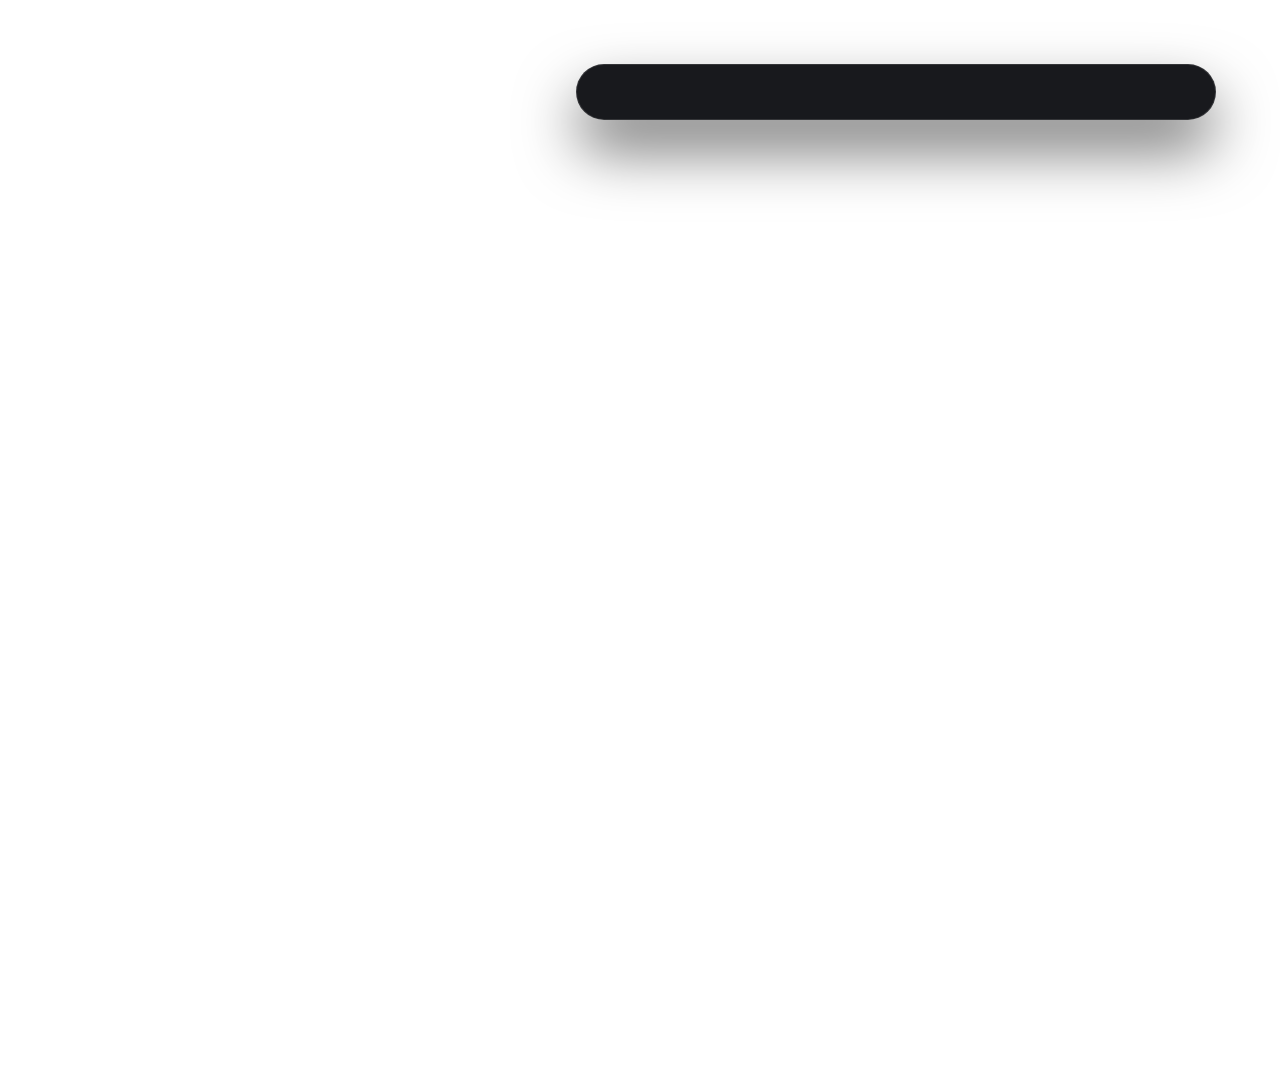
<file: notify/app/index.html>
<!doctype html>
<html><head><meta charset="utf-8"><title>Notification</title>
<style>
html,body{margin:0;width:1920px;height:1080px;overflow:hidden;background:transparent;font-family:"LG Smart UI","Helvetica Neue",Helvetica,Arial,sans-serif;color:#f5f6f8}
#card{box-sizing:border-box;position:absolute;display:flex;flex-direction:column;width:640px;padding:28px;border-radius:44px;background:rgba(12,13,17,.95);
  box-shadow:inset 0 0 0 1px rgba(255,255,255,.12),0 30px 60px rgba(0,0,0,.55);opacity:0;transform:translateY(-24px);transition:opacity .35s ease-out,transform .35s ease-out}
#card>*+*{margin-top:20px}
#card.on{opacity:1;transform:none}
#img{display:none;box-sizing:border-box;width:100%;max-height:400px;object-fit:contain;border-radius:28px;background:#1c1e24}
#title{font-size:38px;font-weight:700;letter-spacing:-.01em;line-height:1.15}
#text{font-size:28px;line-height:1.3;color:rgba(245,246,248,.78);white-space:pre-wrap}
#title:empty,#text:empty,#q:empty{display:none}
/* the voice function: one wide card that changes in place (listening, thinking, answer); only transform and opacity animate */
#card.v{width:900px}
#q{font-size:28px;line-height:1.3;color:rgba(245,246,248,.55)}
#card.v #text{font-size:34px;line-height:1.35;color:#f5f6f8}
#bars,#dots{display:none;height:44px;align-items:center}
#bars>*+*,#dots>*+*{margin-left:10px}
.k-listening #bars,.k-thinking #dots{display:flex}
#bars i{display:block;width:12px;height:44px;border-radius:6px;background:#f5f6f8;transform:scaleY(.25);animation:bar 1s ease-in-out infinite}
#bars i:nth-child(2){animation-delay:.15s}#bars i:nth-child(3){animation-delay:.3s}#bars i:nth-child(4){animation-delay:.45s}#bars i:nth-child(5){animation-delay:.6s}
#dots i{display:block;width:16px;height:16px;border-radius:8px;background:#f5f6f8;opacity:.3;animation:dot 1.2s ease-in-out infinite}
#dots i:nth-child(2){animation-delay:.2s}#dots i:nth-child(3){animation-delay:.4s}
@keyframes bar{50%{transform:scaleY(1)}}
@keyframes dot{50%{opacity:1}}

/* ========================================================================= */
/* Pluggable Volume Themes Styles                                            */
/* ========================================================================= */
#vol-card {
  position: absolute;
  top: 0;
  left: 0;
  width: 1920px;
  height: 1080px;
  pointer-events: none;
  opacity: 0;
  transition: opacity 0.18s ease-out;
}
#vol-card.on {
  opacity: 1;
}

/* 1. Pill (vertical pill on the right) */
.arch-pill {
  position: absolute;
  right: 56px;
  top: 50%;
  transform: translateY(-50%) translateX(100px);
  display: flex;
  flex-direction: column;
  align-items: center;
  transition: transform 0.22s cubic-bezier(0.16, 1, 0.3, 1);
  will-change: transform;
}
#vol-card.on .arch-pill {
  transform: translateY(-50%) translateX(0);
}
.arch-pill .dev-label {
  font-size: 13px;
  font-weight: 600;
  color: rgba(255, 255, 255, 0.85);
  letter-spacing: 0.2px;
  margin-bottom: 14px;
  text-shadow: 0 2px 8px rgba(0,0,0,0.8);
  white-space: nowrap;
}
.arch-pill .pill-wide {
  position: relative;
  width: 62px;
  height: 280px;
  border-radius: 31px;
  background: rgba(20, 22, 28, 0.90);
  backdrop-filter: blur(14px);
  -webkit-backdrop-filter: blur(14px);
  border: 1px solid rgba(255, 255, 255, 0.22);
  box-shadow: 0 20px 50px rgba(0, 0, 0, 0.7);
  overflow: hidden;
  display: flex;
  flex-direction: column;
  justify-content: flex-end;
}
.arch-pill .fill-wide {
  width: 100%;
  background: #ffffff;
  border-radius: 31px;
  transition: height 0.06s linear;
  will-change: height;
}
.arch-pill .center-num {
  position: absolute;
  top: 18px;
  left: 50%;
  transform: translateX(-50%);
  font-size: 20px;
  font-weight: 700;
  color: #ffffff;
  z-index: 10;
  font-variant-numeric: tabular-nums;
  transition: color 0.12s ease;
}
.arch-pill .speaker-bottom {
  position: absolute;
  bottom: 18px;
  left: 50%;
  transform: translateX(-50%);
  width: 26px;
  height: 26px;
  color: #ffffff;
  z-index: 10;
  transition: color 0.12s ease;
}
.arch-pill.mute .fill-wide {
  background: #ef4444;
}

/* 2. Capsule (horizontal bar at the top centre) */
.arch-capsule {
  position: absolute;
  top: 48px;
  left: 50%;
  transform: translateX(-50%) translateY(-60px);
  height: 66px;
  padding: 0 28px;
  border-radius: 33px;
  background: rgba(20, 22, 28, 0.92);
  backdrop-filter: blur(16px);
  -webkit-backdrop-filter: blur(16px);
  border: 1px solid rgba(255, 255, 255, 0.20);
  box-shadow: 0 20px 50px rgba(0, 0, 0, 0.75);
  display: flex;
  align-items: center;
  color: #fff;
  min-width: 520px;
  box-sizing: border-box;
  transition: transform 0.22s cubic-bezier(0.16, 1, 0.3, 1);
  will-change: transform;
}
#vol-card.on .arch-capsule {
  transform: translateX(-50%) translateY(0);
}
.arch-capsule .cap-icon {
  width: 28px;
  height: 28px;
  color: #fff;
  margin-right: 18px;
  flex-shrink: 0;
}
.arch-capsule .cap-dev {
  font-size: 14px;
  font-weight: 600;
  color: rgba(255,255,255,0.75);
  text-transform: uppercase;
  letter-spacing: 0.6px;
  margin-right: 20px;
  white-space: nowrap;
  flex-shrink: 0;
}
.arch-capsule .cap-track {
  flex: 1;
  height: 14px;
  background: rgba(255, 255, 255, 0.22);
  border-radius: 7px;
  overflow: hidden;
  margin-right: 20px;
}
.arch-capsule .cap-fill {
  height: 100%;
  background: #ffffff;
  border-radius: 7px;
  transition: width 0.06s linear;
  will-change: width;
}
.arch-capsule .cap-num {
  font-size: 24px;
  font-weight: 700;
  font-variant-numeric: tabular-nums;
  min-width: 42px;
  text-align: right;
  flex-shrink: 0;
}
.arch-capsule.mute .cap-icon,
.arch-capsule.mute .cap-num {
  color: #ef4444;
}
.arch-capsule.mute .cap-fill {
  background: #ef4444;
}

/* 3. Dial (circular dial on the right) */
.arch-dial {
  position: absolute;
  right: 64px;
  top: 50%;
  transform: translateY(-50%) scale(0.85);
  width: 150px;
  height: 150px;
  display: flex;
  align-items: center;
  justify-content: center;
  filter: drop-shadow(0 20px 40px rgba(0,0,0,0.8));
  transition: transform 0.22s cubic-bezier(0.16, 1, 0.3, 1);
  will-change: transform;
}
#vol-card.on .arch-dial {
  transform: translateY(-50%) scale(1);
}
.arch-dial svg {
  position: absolute;
  top: 0;
  left: 0;
  width: 100%;
  height: 100%;
  transform: rotate(-90deg);
}
.arch-dial .circle-bg {
  fill: rgba(20, 22, 30, 0.88);
  stroke: rgba(255, 255, 255, 0.15);
  stroke-width: 6;
}
.arch-dial .circle-val {
  fill: none;
  stroke: #f1f5f9;
  stroke-width: 7;
  stroke-linecap: round;
  stroke-dasharray: 408;
  transition: stroke-dashoffset 0.06s linear;
}
.arch-dial .center-info {
  position: relative;
  display: flex;
  flex-direction: column;
  align-items: center;
  z-index: 5;
}
.arch-dial .dial-val {
  font-size: 34px;
  font-weight: 700;
  color: #ffffff;
  letter-spacing: -1px;
  line-height: 1;
}
.arch-dial .dial-dev {
  font-size: 11px;
  font-weight: 600;
  color: rgba(255,255,255,0.65);
  text-transform: uppercase;
  letter-spacing: 1px;
  margin-top: 6px;
}
.arch-dial.mute .circle-val {
  stroke: #ef4444;
}
.arch-dial.mute .dial-val {
  color: #ef4444;
  font-size: 20px;
}
</style></head><body>
<div id="card"><div id="bars"><i></i><i></i><i></i><i></i><i></i></div><div id="dots"><i></i><i></i><i></i></div><img id="img" alt=""><div id="title"></div><div id="q"></div><div id="text"></div></div>

<div id="vol-card"></div>

<script>
var card = document.getElementById('card'),
  img = document.getElementById('img'),
  volCard = document.getElementById('vol-card'),
  timer = 0,
  volTimer = 0,
  closeTimer = 0;

/* ========================================================================= */
/* PLUGGABLE VOLUME THEMES REGISTRY                                          */
/* Contributors can add new volume themes here:                              */
/* 1. Add theme ID and render function to VOLUME_THEMES                      */
/* 2. Add scoped CSS rules in <style> above                                  */
/* ========================================================================= */
var VOLUME_THEMES = {
  'pill': {
    name: 'Pill',
    render: function (s) {
      var val = s.mute ? 0 : s.pct;
      var spkColor = s.mute ? '#ef4444' : (val >= 14 ? '#0f172a' : '#ffffff');
      var numColor = s.mute ? '#ef4444' : (val >= 88 ? '#0f172a' : '#ffffff');
      return '<div class="arch-pill' + (s.mute ? ' mute' : '') + '">' +
        '<div class="dev-label">' + s.device + '</div>' +
        '<div class="pill-wide">' +
          '<div class="center-num" style="color:' + numColor + ';">' + (s.mute ? 'OFF' : s.volume) + '</div>' +
          '<div class="fill-wide" style="height:' + val + '%;"></div>' +
          '<div class="speaker-bottom" style="color:' + spkColor + ';">' + s.icon + '</div>' +
        '</div>' +
      '</div>';
    },
    update: function (el, s) {
      var refs = el._refs;
      if (!refs) {
        refs = el._refs = {
          dev: el.querySelector('.dev-label'),
          num: el.querySelector('.center-num'),
          fill: el.querySelector('.fill-wide'),
          spk: el.querySelector('.speaker-bottom')
        };
      }
      var val = s.mute ? 0 : s.pct;
      if (s.mute) {
        if (!el._isMute) { el.classList.add('mute'); el._isMute = true; }
      } else {
        if (el._isMute) { el.classList.remove('mute'); el._isMute = false; }
      }
      if (refs.dev && refs.dev.textContent !== s.device) refs.dev.textContent = s.device;
      var numTxt = s.mute ? 'OFF' : String(s.volume);
      if (refs.num && refs.num.textContent !== numTxt) refs.num.textContent = numTxt;
      var hStr = val + '%';
      if (refs.fill && refs.fill.style.height !== hStr) refs.fill.style.height = hStr;

      var spkColor = s.mute ? '#ef4444' : (val >= 14 ? '#0f172a' : '#ffffff');
      if (refs.spk && refs.spk.style.color !== spkColor) refs.spk.style.color = spkColor;

      var numColor = s.mute ? '#ef4444' : (val >= 88 ? '#0f172a' : '#ffffff');
      if (refs.num && refs.num.style.color !== numColor) refs.num.style.color = numColor;

      if (el._lastMute !== s.mute) {
        el._lastMute = s.mute;
        if (refs.spk) refs.spk.innerHTML = s.icon;
      }
    }
  },
  'capsule': {
    name: 'Capsule',
    render: function (s) {
      var val = s.mute ? 0 : s.pct;
      return '<div class="arch-capsule' + (s.mute ? ' mute' : '') + '">' +
        '<div class="cap-icon">' + s.icon + '</div>' +
        '<div class="cap-dev">' + s.device + '</div>' +
        '<div class="cap-track"><div class="cap-fill" style="width:' + val + '%;"></div></div>' +
        '<div class="cap-num">' + (s.mute ? 'MUTE' : s.volume) + '</div>' +
      '</div>';
    },
    update: function (el, s) {
      var refs = el._refs;
      if (!refs) {
        refs = el._refs = {
          dev: el.querySelector('.cap-dev'),
          num: el.querySelector('.cap-num'),
          fill: el.querySelector('.cap-fill'),
          icn: el.querySelector('.cap-icon')
        };
      }
      var val = s.mute ? 0 : s.pct;
      if (s.mute) {
        if (!el._isMute) { el.classList.add('mute'); el._isMute = true; }
      } else {
        if (el._isMute) { el.classList.remove('mute'); el._isMute = false; }
      }
      if (refs.dev && refs.dev.textContent !== s.device) refs.dev.textContent = s.device;
      var numTxt = s.mute ? 'MUTE' : String(s.volume);
      if (refs.num && refs.num.textContent !== numTxt) refs.num.textContent = numTxt;
      var wStr = val + '%';
      if (refs.fill && refs.fill.style.width !== wStr) refs.fill.style.width = wStr;
      if (el._lastMute !== s.mute) {
        el._lastMute = s.mute;
        if (refs.icn) refs.icn.innerHTML = s.icon;
      }
    }
  },
  'dial': {
    name: 'Dial',
    render: function (s) {
      var val = s.mute ? 0 : s.pct;
      var circumference = 408;
      var offset = circumference - (circumference * val / 100);
      return '<div class="arch-dial' + (s.mute ? ' mute' : '') + '">' +
        '<svg viewBox="0 0 150 150" width="150" height="150">' +
          '<circle class="circle-bg" cx="75" cy="75" r="65"></circle>' +
          '<circle class="circle-val" cx="75" cy="75" r="65" style="stroke-dashoffset:' + offset + ';"></circle>' +
        '</svg>' +
        '<div class="center-info">' +
          '<div class="dial-val">' + (s.mute ? 'MUTE' : s.volume) + '</div>' +
          '<div class="dial-dev">' + s.device + '</div>' +
        '</div>' +
      '</div>';
    },
    update: function (el, s) {
      var refs = el._refs;
      if (!refs) {
        refs = el._refs = {
          circle: el.querySelector('.circle-val'),
          valEl: el.querySelector('.dial-val'),
          dev: el.querySelector('.dial-dev')
        };
      }
      var val = s.mute ? 0 : s.pct;
      if (s.mute) {
        if (!el._isMute) { el.classList.add('mute'); el._isMute = true; }
      } else {
        if (el._isMute) { el.classList.remove('mute'); el._isMute = false; }
      }
      var circumference = 408;
      var offset = String(circumference - (circumference * val / 100));
      if (refs.circle && refs.circle.style.strokeDashoffset !== offset) refs.circle.style.strokeDashoffset = offset;
      var valTxt = s.mute ? 'MUTE' : String(s.volume);
      if (refs.valEl && refs.valEl.textContent !== valTxt) refs.valEl.textContent = valTxt;
      if (refs.dev && refs.dev.textContent !== s.device) refs.dev.textContent = s.device;
    }
  }
};

/* never take the remote or the pointer: an empty input region and key mask. Newer webOS wants an array; webOS 5 throws for that and
   wants a JSON string. The array goes first, the string only when that fails, so a TV that takes the array never sees the string. */
function setBoth(name, value) {
  try { webOSSystem[name](value); } catch (e) {
    try { webOSSystem[name](JSON.stringify(value)); } catch (e2) {}
  }
}
setBoth('setInputRegion', [{ x: 0, y: 0, width: 0, height: 0 }]);
setBoth('setKeyMask', []);

/* safety net: if the region was not honoured and a key reaches this window anyway, close the cards at once.
   Volume and mute keys must not close the overlay: on webOS without topui (or if keys leak) they arrive here on every volume press. */
document.addEventListener('keydown', function (e) {
  var k = e.keyCode || e.which;
  if (k === 447 || k === 448 || k === 449 || k === 175 || k === 174 || k === 173) return;
  clearTimeout(timer);
  clearTimeout(volTimer);
  card.classList.remove('on');
  volCard.classList.remove('on');
  stopVolumePoll();
  setTimeout(function () {
    try { window.close(); } catch (e) {}
  }, 300);
}, true);

function getVolIcon(mute) {
  if (mute) {
    return '<svg viewBox="0 0 24 24" width="100%" height="100%" fill="currentColor"><path d="M3.63 3.63a1 1 0 0 0 0 1.41l3.58 3.58L7 9H4a1 1 0 0 0-1 1v4a1 1 0 0 0 1 1h3l4 3.33A1 1 0 0 0 12.67 17.5l2.45 2.45a1 1 0 0 0 1.41-1.41L5.05 3.63a1 1 0 0 0-1.42 0zM12 5.33l-2.4 2 5.07 5.07c.21-.77.33-1.58.33-2.4a6 6 0 0 0-3-5.2v.53zM18.8 8.4A9.95 9.95 0 0 1 20 12c0 1.7-.43 3.3-1.2 4.7l1.45 1.45A11.93 11.93 0 0 0 22 12c0-2.8-1-5.37-2.67-7.4l-1.43 1.43c.31.75.55 1.55.7 2.37h.2z"/></svg>';
  }
  return '<svg viewBox="0 0 24 24" width="100%" height="100%" fill="currentColor"><path d="M4 9h3l4-3.33A1 1 0 0 1 12.67 6.5v11a1 1 0 0 1-1.67.83L7 15H4a1 1 0 0 1-1-1v-4a1 1 0 0 1 1-1zm11 3a4 4 0 0 0-2-3.46v6.92A4 4 0 0 0 15 12zm2.5 0c0 2.22-1.2 4.15-3 5.19v2.09c2.9-1.2 5-4.04 5-7.28s-2.1-6.08-5-7.28v2.09c1.8 1.04 3 2.97 3 5.19z"/></svg>';
}

function formatOutput(s) {
  if (!s || s === 'tv_speaker' || s === 'internal_speaker') return 'TV';
  if (s === 'bt_soundbar' || s === 'soundbar') return 'SOUNDBAR';
  if (s === 'external_arc') return 'HDMI eARC';
  if (s === 'optical') return 'OPTICAL';
  if (s === 'headphone') return 'AIRPODS';
  return s.replace(/_/g, ' ').toUpperCase();
}

var currentThemeId = '';
var lastVolSeq = 0;
var volPollXhr = null;
var isPollingVolume = false;
var pendingVolState = null;

function stopVolumePoll() {
  isPollingVolume = false;
  if (volPollXhr) {
    try { volPollXhr.abort(); } catch (e) {}
    volPollXhr = null;
  }
}

function startVolumePoll(sinceSeq) {
  if (isPollingVolume) return;
  isPollingVolume = true;
  pollNext(sinceSeq || 0);
}

function pollNext(seq) {
  if (!isPollingVolume) return;
  var xhr = new XMLHttpRequest();
  volPollXhr = xhr;
  xhr.open('GET', 'http://127.0.0.1:8765/api/audio/volume?since=' + (seq || 0) + '&client=notify');
  xhr.timeout = 25000;
  xhr.onload = function () {
    if (!isPollingVolume) return;
    if (xhr.status === 200) {
      try {
        var data = JSON.parse(xhr.responseText);
        if (data && typeof data.volume === 'number') {
          showVolume({
            kind: 'volume',
            volume: data.volume,
            mute: data.mute,
            output: data.output,
            max: data.max,
            theme: data.theme || currentThemeId,
            seq: data.seq,
            seconds: 2
          });
          pollNext(data.seq);
          return;
        }
      } catch (e) {}
    }
    if (isPollingVolume) {
      setTimeout(function () { pollNext(seq); }, 500);
    }
  };
  xhr.onerror = xhr.ontimeout = function () {
    if (isPollingVolume) {
      setTimeout(function () { pollNext(seq); }, 500);
    }
  };
  xhr.send(null);
}

function applyVolumeUpdate() {
  if (!pendingVolState) return;
  var p = pendingVolState;
  pendingVolState = null;

  var vol = Math.max(0, Math.min(100, typeof p.volume === 'number' ? p.volume : 0));
  var isMute = !!p.mute;
  var max = typeof p.max === 'number' && p.max > 0 ? p.max : 100;
  var pct = Math.max(0, Math.min(100, Math.round((vol / max) * 100)));
  var themeId = p.theme || currentThemeId || 'pill';
  var theme = VOLUME_THEMES[themeId] || VOLUME_THEMES['pill'];

  var state = {
    volume: vol,
    pct: pct,
    mute: isMute,
    output: p.output,
    device: formatOutput(p.output),
    icon: getVolIcon(isMute)
  };

  var el = volCard.firstElementChild;
  if (currentThemeId === themeId && el && typeof theme.update === 'function') {
    theme.update(el, state);
  } else {
    currentThemeId = themeId;
    volCard.innerHTML = theme.render(state);
  }
  volCard.classList.add('on');
}

function showVolume(p) {
  if (typeof p.seq === 'number' && p.seq > lastVolSeq) {
    lastVolSeq = p.seq;
  }
  pendingVolState = p;
  applyVolumeUpdate();

  clearTimeout(volTimer);
  volTimer = setTimeout(function () {
    volCard.classList.remove('on');
  }, Math.max(1, Math.min(10, p.seconds || 2)) * 1000);

  // Keep window alive in background so next volume key responds instantly without app launch lag
  clearTimeout(closeTimer);
  closeTimer = setTimeout(function () {
    stopVolumePoll();
    try { window.close(); } catch (e) {}
  }, 60000);

  startVolumePoll(lastVolSeq);
}

function place(pos, wide) {
  var m = 64, s = card.style, w = wide ? 900 : 640;
  s.left = s.right = s.top = s.bottom = 'auto';
  if (/left/.test(pos)) s.left = m + 'px';
  else if (/center/.test(pos)) s.left = (1920 - w) / 2 + 'px';
  else s.right = m + 'px';
  if (/bottom/.test(pos)) s.bottom = m + 'px';
  else if (/middle/.test(pos)) s.top = '300px';
  else s.top = m + 'px';
}

function reveal() {
  requestAnimationFrame(function () {
    requestAnimationFrame(function () {
      card.classList.add('on');
    });
  });
}

function show() {
  var p = {};
  try { p = JSON.parse(webOSSystem.launchParams || '{}'); } catch (e) {}

  if (p.kind === 'volume') {
    card.classList.remove('on');
    showVolume(p);
    return;
  }

  volCard.classList.remove('on');
  stopVolumePoll();
  var inplace = !!p.kind && card.classList.contains('on') && card.className.indexOf('k-') >= 0;
  if (!inplace) card.classList.remove('on');
  card.className = (card.classList.contains('on') ? 'on ' : '') + (p.kind ? 'v k-' + p.kind : '');
  document.getElementById('title').textContent = p.title || '';
  document.getElementById('q').textContent = p.question || '';
  document.getElementById('text').textContent = p.text || '';
  place(p.position || 'top-right', !!p.kind);
  clearTimeout(timer);
  timer = setTimeout(function () {
    card.classList.remove('on');
    setTimeout(function () {
      try { window.close(); } catch (e) {}
    }, 500);
  }, Math.max(2, Math.min(120, p.seconds || 8)) * 1000 + 500);

  if (!p.image) {
    img.style.display = 'none';
    img.removeAttribute('src');
    reveal();
    return;
  }
  var im = new Image(),
    done = false,
    go = function (ok) {
      if (done) return;
      done = true;
      if (ok) {
        img.src = p.image;
        img.style.display = 'block';
      } else {
        img.style.display = 'none';
      }
      reveal();
    };
  im.onload = function () { go(true); };
  im.onerror = function () { go(false); };
  setTimeout(function () { go(false); }, 3000);
  im.src = p.image;
}

document.addEventListener('webOSRelaunch', show);
show();
</script></body></html>
</file>
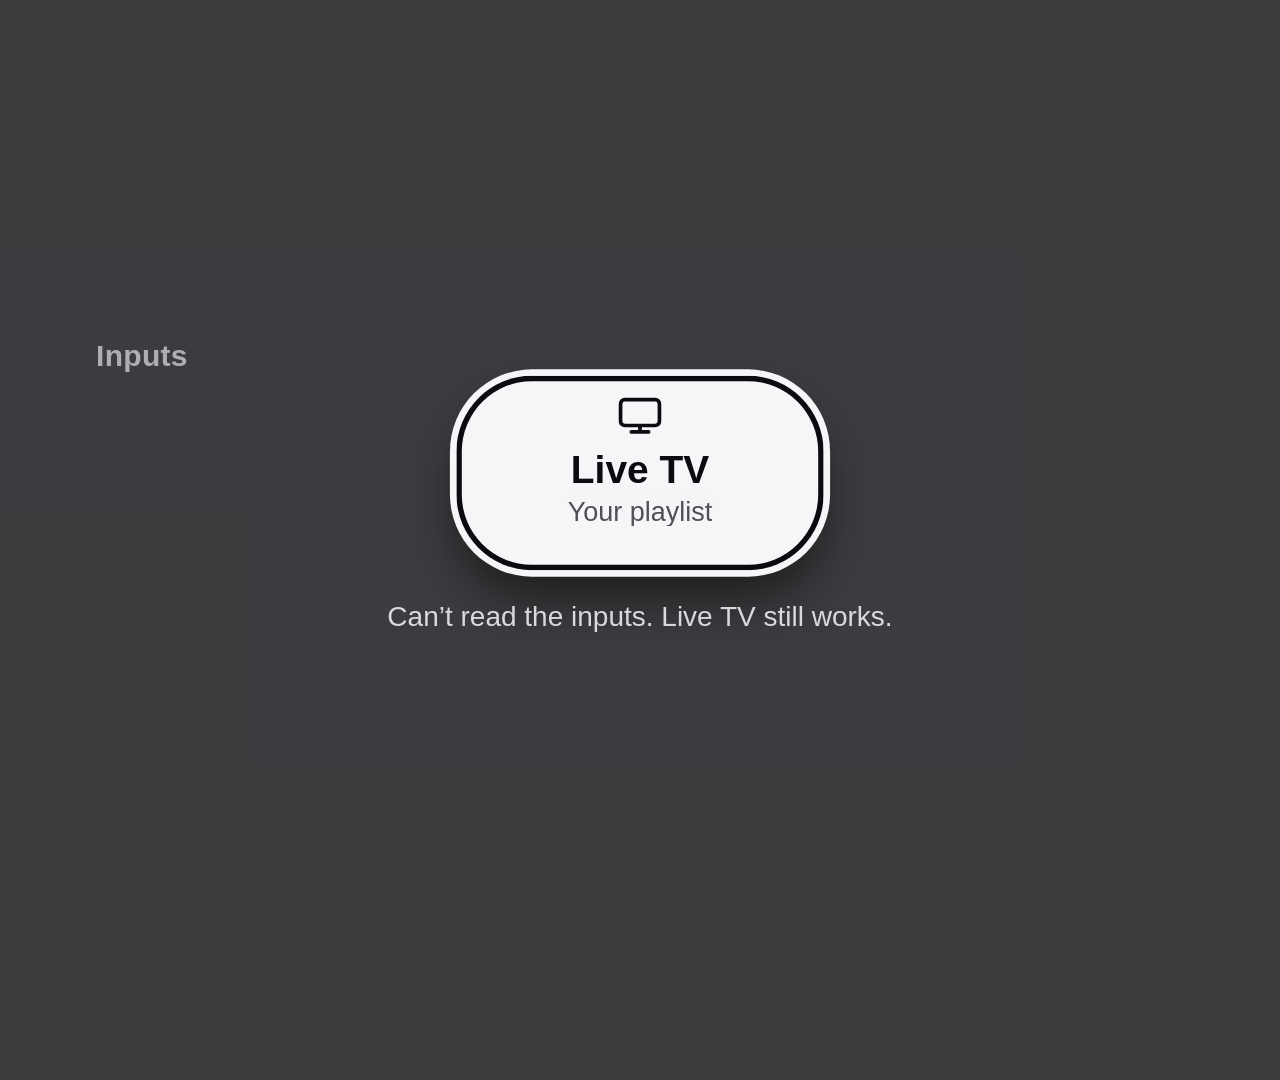
<file: picker/app/index.html>
<!doctype html>
<html><head><meta charset="utf-8"><title>Inputs</title>
<style>
*{box-sizing:border-box;margin:0}
/* the launcher's theme (colours, accent, typeface, corners) applies here too: the variables come from /api/apps, these are the defaults */
:root{--ink:#f5f6f8;--ink2:rgba(245,246,248,.62);--font:"LG Smart UI","Helvetica Neue",Helvetica,Arial,sans-serif;--night:#0b0c10;--night-rgb:5,6,9;--panel2:#1a1c22;--acc:#f5f6f8;--acc-ink:#0b0c10;--focus:#f5f6f8;--tile-r:50px}
html,body{width:1920px;height:1080px;overflow:hidden;background:transparent;color:var(--ink);font-family:var(--font)}
#dim{position:absolute;left:0;top:0;width:1920px;height:1080px;background:rgba(var(--night-rgb),.78);opacity:0;transition:opacity .12s linear}
#wrap{position:absolute;left:96px;right:96px;top:0;bottom:0;display:flex;flex-direction:column;justify-content:center;opacity:0;transition:opacity .12s linear}
.on #dim,.on #wrap{opacity:1}
.cap{font-size:30px;font-weight:600;color:var(--ink2);margin-bottom:20px;letter-spacing:.01em}
.row{display:flex}
.row>*+*{margin-left:32px}
#wrap>*+*{margin-top:72px}
#inputs>*+*{margin-left:24px}
[dir=rtl] .row>*+*{margin-left:0;margin-right:32px}[dir=rtl] #inputs>*+*{margin-left:0;margin-right:24px}   /* right-to-left languages */
[dir=rtl] .chip.act::after,[dir=rtl] .tile.act::after{right:auto;left:26px}
.tile{position:relative;flex:1 1 0;min-width:0;height:180px;border-radius:calc(var(--tile-r) * 1.4);overflow:hidden;background:var(--panel2);display:flex;align-items:center;justify-content:center;
  box-shadow:inset 0 0 0 1px rgba(255,255,255,.08);transform:scale(.96);transition:transform .15s ease-out}
.tile img{max-width:58%;max-height:58%;object-fit:contain}
.tile.f{transform:translateY(-10px) scale(1.06);box-shadow:0 0 0 5px var(--focus),0 26px 44px rgba(0,0,0,.5)}
.chip{position:relative;flex:1 1 auto;min-width:max(200px,fit-content);max-width:340px;height:180px;padding:0 32px;border-radius:calc(var(--tile-r) * 1.4);overflow:hidden;display:flex;flex-direction:column;align-items:center;justify-content:center;background:var(--panel2);color:var(--ink);box-shadow:inset 0 0 0 1px rgba(255,255,255,.08);
  transform:scale(.96);transition:transform .15s ease-out}
.chip>*+*{margin-top:8px}
.chip svg{width:48px;height:48px;flex:none;fill:none;stroke:currentColor;stroke-width:1.7;stroke-linecap:round;stroke-linejoin:round}
/* the width of the card is its own: the text lines shrink inside it and end in an ellipsis, never painted over the neighbours (issue 19) */
.chip .tx{display:flex;flex-direction:column;align-items:center;width:100%;min-width:0;max-width:100%}
.chip .tx>*+*{margin-top:2px}
.chip .lb{font-size:36px;font-weight:700;white-space:nowrap;overflow:hidden;text-overflow:ellipsis;max-width:100%}
.chip .st{font-size:25px;font-weight:500;opacity:.7;text-align:center;line-height:1.2;max-width:100%;min-height:2.4em;
  display:-webkit-box;-webkit-box-orient:vertical;-webkit-line-clamp:2;overflow:hidden}
.chip.dim{opacity:.7}
.tile.inp{flex-direction:column;background:#2a2d36}
.tile.inp svg{width:64px;height:64px;fill:none;stroke:var(--ink);stroke-width:1.7;stroke-linecap:round;stroke-linejoin:round}
.tile.inp .lb{margin-top:6px;font-size:26px;font-weight:600;max-width:90%;white-space:nowrap;overflow:hidden;text-overflow:ellipsis}
.chip.act::after,.tile.act::after{content:"";position:absolute;right:26px;top:24px;width:16px;height:16px;border-radius:8px;background:#1fbf5a;box-shadow:0 0 0 3px rgba(11,12,16,.9)}
.chip.f{opacity:1;background:var(--acc);color:var(--acc-ink);transform:translateY(-10px) scale(1.08);box-shadow:inset 0 0 0 5px var(--acc-ink),0 0 0 6px var(--focus),0 26px 44px rgba(0,0,0,.5)}
#inputs{justify-content:center}
#msg{margin-top:28px;text-align:center;font-size:28px;font-weight:500;color:var(--ink);opacity:.85}
#msg:empty{display:none}
</style></head><body>
<div id="dim"></div>
<div id="wrap">
  <div id="appsBox"><div class="cap" id="capA"></div><div class="row" id="apps"></div></div>
  <div><div class="cap" id="capI"></div><div class="row" id="inputs"></div><div id="msg"></div></div>
</div>
<script>
/* Inputs picker shown over whatever is playing, opened by the Input key (see the inputhook bind): the dock apps above,
   the inputs (HDMI ports, Live TV) below. The app stays running: starting a web app takes ~8 s before it gets the
   remote, so the service starts it once ({"prewarm":true}) and it hides itself; every later launch only fires
   webOSRelaunch. For an instant open the page is built while hidden, the icons are kept as data in localStorage and
   opening only toggles a class and refreshes in the background. */
var API='http://127.0.0.1:8765', KEY='cytv.picker.v4';
var apps=[], inputs=[], row=1, col=[0,0], moved=false, shown=false, shownAt=0, built='';
var cache={apps:[],inputs:[],icons:{},colors:{}};
var running={},dots=false;   /* dots: Customise > Open apps in the launcher (config runDots) */   /* the apps that are open now (a green dot, as on the active input); read on every open, never stored */
var ICON={
  hdmi:'<svg viewBox="0 0 24 24"><path d="M4 8h16v7l-3 3H7l-3-3z"/><path d="M9 11v3M12 11v3M15 11v3"/></svg>',
  tv:'<svg viewBox="0 0 24 24"><rect x="3" y="6" width="18" height="12" rx="2"/><path d="M8 21h8M12 18v3"/></svg>'};
/* @i18n */
var I18N = {"ar":{"_name":"العربية","_dir":"rtl","_pct":93,"%d channels":{"zero":"%d قناة","one":"%d قناة","two":"%d قناتان","few":"%d قنوات","many":"%d قناة","other":"%d قناة"},"%d of %d":"%d من %d","%d of %d on":"%d من %d مفعّل","%s added to Home":"أُضيف %s إلى الشاشة الرئيسية","%s removed from Home":"أُزيل %s من الشاشة الرئيسية","Apps":"التطبيقات","Back":"رجوع","build %s":"البناء %s","Can’t read the inputs. Live TV still works.":"تعذّرت قراءة المداخل. البث المباشر يعمل.","Close":"إغلاق","Connected":"متصل","Could not change Home":"تعذّر تغيير الشاشة الرئيسية","Customise":"تخصيص","default":"افتراضي","Home":"Home","Input":"Input","Input key":"زر Input","Inputs":"المداخل","Language":"اللغة","Live TV":"البث المباشر","More":"المزيد","never":"أبدًا","Nothing connected":"لا شيء متصل","On":"تشغيل","Open":"فتح","Open apps":"التطبيقات المفتوحة","optional":"اختياري","Service":"الخدمة","Start":"ابدأ","Text":"نص","Theme":"السمة","Your playlist":"قائمة التشغيل الخاصة بك"},"ca":{"_name":"Català","_dir":"ltr","_pct":93,"%d channels":{"one":"%d canal","other":"%d canals"},"%d of %d":"%d de %d","%d of %d on":"%d de %d d'activats","%s added to Home":"%s s'ha afegit a Inici","%s removed from Home":"%s s'ha tret d'Inici","Apps":"Aplicacions","Back":"Enrere","build %s":"compilació %s","Can’t read the inputs. Live TV still works.":"No es poden llegir les entrades. La TV en directe continua funcionant.","Close":"Tanca","Connected":"Connectat","Could not change Home":"No s'ha pogut canviar la pantalla d'inici","Customise":"Personalitza","default":"predeterminat","Home":"Inici","Input":"Entrada","Input key":"Tecla d'entrada","Inputs":"Entrades","Language":"Idioma","Live TV":"TV en directe","More":"Més","never":"mai","Nothing connected":"No hi ha res connectat","On":"Activat","Open":"Obre","Open apps":"Aplicacions obertes","optional":"opcional","Service":"Servei","Start":"Inicia","Text":"Text","Theme":"Tema","Your playlist":"La teva llista de reproducció"},"de":{"_name":"Deutsch","_dir":"ltr","_pct":100,"%d channels":{"one":"%d Sender","other":"%d Sender"},"%d of %d":"%d von %d","%d of %d on":"%d von %d an","%s added to Home":"%s zu Home hinzugefügt","%s removed from Home":"%s von Home entfernt","Apps":"Apps","Back":"Zurück","build %s":"Build %s","Can’t read the inputs. Live TV still works.":"Eingänge nicht lesbar. Live-TV funktioniert weiter.","Close":"Schließen","Connected":"Verbunden","Could not change Home":"Home konnte nicht geändert werden","Customise":"Anpassen","default":"Standard","Home":"Home","Input":"Input","Input key":"Eingangstaste","Inputs":"Eingänge","Language":"Sprache","Live TV":"Live-TV","More":"Mehr","never":"nie","Nothing connected":"Nichts angeschlossen","On":"An","Open":"Öffnen","Open apps":"Geöffnete Apps","optional":"optional","Service":"Dienst","Start":"Start","Text":"Text","Theme":"Design","Your playlist":"Deine Playlist","TV":"TV","Tuner":"Tuner"},"es":{"_name":"Español","_dir":"ltr","_pct":93,"%d channels":{"one":"%d canal","other":"%d canales"},"%d of %d":"%d de %d","%d of %d on":"%d de %d activados","%s added to Home":"%s añadido a Inicio","%s removed from Home":"%s quitado de Inicio","Apps":"Apps","Back":"Atrás","build %s":"versión %s","Can’t read the inputs. Live TV still works.":"No se pueden leer las entradas. La TV en directo sigue funcionando.","Close":"Cerrar","Connected":"Conectado","Could not change Home":"No se pudo cambiar Inicio","Customise":"Personalizar","default":"predeterminado","Home":"Home","Input":"Input","Input key":"Botón Entrada","Inputs":"Entradas","Language":"Idioma","Live TV":"TV en directo","More":"Más","never":"nunca","Nothing connected":"Nada conectado","On":"Activado","Open":"Abrir","Open apps":"Apps abiertas","optional":"opcional","Service":"Servicio","Start":"Empezar","Text":"Texto","Theme":"Tema","Your playlist":"Tu lista"},"fr":{"_name":"Français","_dir":"ltr","_pct":93,"%d channels":{"one":"%d chaîne","other":"%d chaînes"},"%d of %d":"%d sur %d","%d of %d on":"%d sur %d activés","%s added to Home":"%s ajouté à l’accueil","%s removed from Home":"%s retiré de l’accueil","Apps":"Apps","Back":"Retour","build %s":"version %s","Can’t read the inputs. Live TV still works.":"Impossible de lire les entrées. La TV en direct fonctionne encore.","Close":"Fermer","Connected":"Connecté","Could not change Home":"Impossible de modifier l’accueil","Customise":"Personnaliser","default":"par défaut","Home":"Home","Input":"Input","Input key":"Touche Entrée","Inputs":"Entrées","Language":"Langue","Live TV":"TV en direct","More":"Plus","never":"jamais","Nothing connected":"Rien de connecté","On":"Activé","Open":"Ouvrir","Open apps":"Apps ouvertes","optional":"facultatif","Service":"Service","Start":"Démarrer","Text":"Texte","Theme":"Thème","Your playlist":"Votre playlist"},"it":{"_name":"Italiano","_dir":"ltr","_pct":98,"%d channels":{"one":"%d canale","other":"%d canali"},"%d of %d":"%d di %d","%d of %d on":"%d di %d attivi","%s added to Home":"%s aggiunta alla Home","%s removed from Home":"%s rimossa dalla Home","Apps":"App","Back":"Indietro","build %s":"build %s","Can’t read the inputs. Live TV still works.":"Impossibile leggere gli ingressi. Live TV funziona comunque.","Close":"Chiudi","Connected":"Connesso","Could not change Home":"Impossibile cambiare la Home","Customise":"Personalizza","default":"predefinito","Home":"Home","Input":"Ingressi","Input key":"Tasto Ingressi","Inputs":"Ingressi","Language":"Lingua","Live TV":"Live TV","More":"Altro","never":"mai","Nothing connected":"Nessun dispositivo connesso","On":"On","Open":"Apri","Open apps":"App aperte","optional":"opzionale","Service":"Servizio","Start":"Avvia","Text":"Testo","Theme":"Tema","Your playlist":"La tua playlist","TV":"TV","Tuner":"Sintonizzatore"},"nl":{"_name":"Nederlands","_dir":"ltr","_pct":99,"%d channels":{"one":"%d zender","other":"%d zenders"},"%d of %d":"%d van %d","%d of %d on":"%d van %d aan","%s added to Home":"%s is aan Home toegevoegd","%s removed from Home":"%s is van Home verwijderd","Apps":"Apps","Back":"Terug","build %s":"build %s","Can’t read the inputs. Live TV still works.":"Kan de ingangen niet lezen. Live TV werkt nog.","Close":"Sluiten","Connected":"Verbonden","Could not change Home":"Kan Home niet aanpassen","Customise":"Aanpassen","default":"standaard","Home":"Home","Input":"Input","Input key":"Ingangtoets","Inputs":"Ingangen","Language":"Taal","Live TV":"Live TV","More":"Meer","never":"nooit","Nothing connected":"Niets aangesloten","On":"Aan","Open":"Openen","Open apps":"Geopende apps","optional":"optioneel","Service":"Service","Start":"Start","Text":"Tekst","Theme":"Thema","Your playlist":"Je afspeellijst"},"pl":{"_name":"Polski","_dir":"ltr","_pct":99,"%d channels":{"one":"%d kanał","few":"%d kanały","many":"%d kanałów","other":"%d kanałów"},"%d of %d":"%d z %d","%d of %d on":"%d z %d włączonych","%s added to Home":"%s dodano do Home","%s removed from Home":"%s usunięto z Home","Apps":"Aplikacje","Back":"Wstecz","build %s":"kompilacja %s","Can’t read the inputs. Live TV still works.":"Nie można odczytać wejść. Telewizja na żywo nadal działa.","Close":"Zamknij","Connected":"Połączono","Could not change Home":"Nie udało się zmienić ekranu głównego","Customise":"Dostosuj","default":"domyślny","Home":"Home","Input":"Wejście","Input key":"Klawisz wejścia","Inputs":"Wejścia","Language":"Język","Live TV":"Telewizja na żywo","More":"Więcej","never":"nigdy","Nothing connected":"Nic nie jest podłączone","On":"Wł.","Open":"Otwórz","Open apps":"Otwarte aplikacje","optional":"opcjonalnie","Service":"Usługa","Start":"Start","Text":"Tekst","Theme":"Motyw","Your playlist":"Twoja playlista","TV":"TV","Tuner":"Tuner"},"pt":{"_name":"Português (Brasil)","_dir":"ltr","_pct":88,"%d channels":{"one":"%d canal","other":"%d canais"},"%d of %d":"%d de %d","%d of %d on":"%d de %d ativado","%s added to Home":"%s adicionado ao Início","%s removed from Home":"%s removido do Início","Apps":"Aplicativos","Back":"Voltar","build %s":"build %s","Can’t read the inputs. Live TV still works.":"Não foi possível ler as entradas. A TV ao vivo continua funcionando.","Close":"Fechar","Connected":"Conectado","Could not change Home":"Não foi possível alterar o Início","Customise":"Personalizar","default":"padrão","Home":"Início","Input":"Input","Input key":"Tecla Input","Inputs":"Entradas","Language":"Idioma","Live TV":"TV ao vivo","More":"Mais","never":"nunca","Nothing connected":"Nada conectado","On":"Ativado","Open":"Abrir","Open apps":"Aplicativos abertos","optional":"opcional","Service":"Serviço","Start":"Iniciar","Text":"Texto","Theme":"Tema","Your playlist":"Sua lista de reprodução"},"ru":{"_name":"Русский","_dir":"ltr","_pct":93,"%d channels":{"one":"%d канал","few":"%d канала","many":"%d каналов","other":"%d канала"},"%d of %d":"%d из %d","%d of %d on":"%d из %d включено","%s added to Home":"%s добавлено на главный экран","%s removed from Home":"%s убрано с главного экрана","Apps":"Приложения","Back":"Назад","build %s":"сборка %s","Can’t read the inputs. Live TV still works.":"Не удаётся прочитать входы. Прямой эфир работает.","Close":"Закрыть","Connected":"Подключено","Could not change Home":"Не удалось изменить главный экран","Customise":"Настроить","default":"по умолчанию","Home":"Home","Input":"Input","Input key":"Кнопка Input","Inputs":"Входы","Language":"Язык","Live TV":"Прямой эфир","More":"Ещё","never":"никогда","Nothing connected":"Ничего не подключено","On":"Вкл.","Open":"Открыть","Open apps":"Открытые приложения","optional":"необязательно","Service":"Служба","Start":"Начать","Text":"Текст","Theme":"Тема","Your playlist":"Ваш плейлист"},"tr":{"_name":"Türkçe","_dir":"ltr","_pct":93,"%d channels":"%d kanal","%d of %d":"%d / %d","%d of %d on":"%d / %d açık","%s added to Home":"%s ana ekrana eklendi","%s removed from Home":"%s ana ekrandan kaldırıldı","Apps":"Uygulamalar","Back":"Geri","build %s":"derleme %s","Can’t read the inputs. Live TV still works.":"Girişler okunamıyor. Canlı TV çalışıyor.","Close":"Kapat","Connected":"Bağlı","Could not change Home":"Ana ekran değiştirilemedi","Customise":"Özelleştir","default":"varsayılan","Home":"Home","Input":"Input","Input key":"Input tuşu","Inputs":"Girişler","Language":"Dil","Live TV":"Canlı TV","More":"Daha fazla","never":"hiç","Nothing connected":"Hiçbir şey bağlı değil","On":"Açık","Open":"Aç","Open apps":"Açık uygulamalar","optional":"isteğe bağlı","Service":"Hizmet","Start":"Başlat","Text":"Metin","Theme":"Tema","Your playlist":"Oynatma listeniz"},"en":{"%d channels":{"one":"%d channel","other":"%d channels"}}};
/* ---------- language: the pages are written in English and translated where text is shown ----------
   I18N holds the translations this page uses, from i18n/<language>.json, put in by tools/build-pages.js ({language: {English: text}}).
   The language is the TV's, unless the manager's Language setting chose another (setLang). t() looks a text up whole, then the parts
   of a text joined by line breaks or " · ", and fills in templates: "%s" is any text, "%d" a number ("Launcher %s", "%d photos").
   A text without a translation stays English. A translation can have plural forms, {"one": "%d foto", "other": "%d foto's"}: the
   form follows the first number in the text, by the language's plural rules (Unicode CLDR: zero, one, two, few, many, other). The
   English plural forms are in I18N.en. */
var LANG_TV = String((window.webOSSystem && window.webOSSystem.locale) || navigator.language || 'en')
    .slice(0, 2)
    .toLowerCase(),
  LANG = 'en',
  LT = null,
  LTPL = null;
/* '' or undefined: the TV's language; a language without translations here falls back to English */
function setLang(code) {
  var c = code || LANG_TV;
  LANG = I18N[c] && (c === 'en' || I18N[c]._name) ? c : 'en';
  LT = I18N[LANG] || null;
  LTPL = null;
  if (document.documentElement) {
    document.documentElement.lang = LANG;
    /* a right-to-left language (_dir "rtl": Arabic, Hebrew) mirrors the layout; the pages' CSS has the [dir="rtl"] rules */
    document.documentElement.dir = LT && LT._dir === 'rtl' ? 'rtl' : 'ltr';
  }
}
/* left and right swap places in a right-to-left layout: the arrow keys follow what the eye sees */
function rtl() {
  return !!(LT && LT._dir === 'rtl');
}
/* the plural form of n in the current language: the browser's rules, or a small table of the same rules for older engines */
function pluralForm(n) {
  try {
    if (window.Intl && Intl.PluralRules) return new Intl.PluralRules(LANG).select(n);
  } catch (e) {}
  var i = Math.floor(Math.abs(n)),
    m10 = i % 10,
    m100 = i % 100;
  if (/^(ja|zh|ko|th|vi|id|ms|tr)$/.test(LANG)) return 'other';
  if (/^(fr|pt)$/.test(LANG)) return i < 2 ? 'one' : 'other';
  if (/^(ru|uk|be)$/.test(LANG))
    return m10 === 1 && m100 !== 11 ? 'one' : m10 >= 2 && m10 <= 4 && (m100 < 12 || m100 > 14) ? 'few' : 'many';
  if (LANG === 'pl') return i === 1 ? 'one' : m10 >= 2 && m10 <= 4 && (m100 < 12 || m100 > 14) ? 'few' : 'many';
  if (/^(cs|sk)$/.test(LANG)) return i === 1 ? 'one' : i >= 2 && i <= 4 ? 'few' : 'other';
  if (LANG === 'ar')
    return i === 0 ? 'zero' : i === 1 ? 'one' : i === 2 ? 'two' : m100 >= 3 && m100 <= 10 ? 'few' : m100 >= 11 ? 'many' : 'other';
  if (LANG === 'he') return i === 1 ? 'one' : i === 2 ? 'two' : 'other';
  return n === 1 ? 'one' : 'other';
}
/* a translation, with its plural form picked for n when it has forms */
function tForm(v, n) {
  if (typeof v === 'string') return v;
  if (!v) return '';
  return (n !== undefined && v[pluralForm(+String(n).replace(',', '.'))]) || v.other || '';
}
setLang('');
/* which capture of a template holds its first number (the plural form follows it) */
function firstNum(key) {
  var k = 0,
    re = /%[sd]/g,
    x;
  while ((x = re.exec(key))) {
    k++;
    if (x[0] === '%d') return k;
  }
  return 1;
}
function tTemplates() {
  if (LTPL) return LTPL;
  LTPL = [];
  for (var k in LT)
    if (k.charAt(0) !== '_' && /%[sd]/.test(k))
      LTPL.push([
        new RegExp(
          '^' +
            k
              .replace(/[.*+?^${}()|[\]\\]/g, '\\$&')
              .replace(/%s/g, '([\\s\\S]+?)')
              .replace(/%d/g, '([0-9][0-9.,]*)') +
            '$'
        ),
        k,
        /\n| · /.test(k),
      ]);
  LTPL.sort(function (a, b) {
    return b[1].length - a[1].length;
  });
  return LTPL;
}
function tTpl(s, joined) {
  var tp = tTemplates();
  for (var i = 0; i < tp.length; i++) {
    if (tp[i][2] !== joined) continue;
    var m = tp[i][0].exec(s);
    if (m) {
      var j = 1,
        num = /%d/.test(tp[i][1]) ? m[firstNum(tp[i][1])] : undefined;
      return tForm(LT[tp[i][1]], num).replace(/%[sd]/g, function () {
        return t(m[j++]);
      });
    }
  }
  return null;
}
function t(s) {
  if (!LT || s === null || s === undefined || s === '') return s;
  s = String(s);
  if (Object.prototype.hasOwnProperty.call(LT, s)) return tForm(LT[s]);
  var r = tTpl(s, true);
  if (r !== null) return r;
  if (s.indexOf('\n') >= 0) return s.split('\n').map(t).join('\n');
  if (s.indexOf(' · ') >= 0) return s.split(' · ').map(t).join(' · ');
  r = tTpl(s, false);
  return r !== null ? r : s;
}
/* the manager calls it tr: its code has local variables named t */
function tr(s) {
  return t(s);
}
/* the languages for the manager's Language list: English and every language this page has, with how complete it is */
function languages() {
  var out = [{ code: 'en', name: 'English', pct: 100 }];
  for (var c in I18N) if (c !== 'en') out.push({ code: c, name: I18N[c]._name || c, pct: I18N[c]._pct || 0 });
  return out;
}
/* @i18n end */
function $(i){return document.getElementById(i)}
function call(uri,p){try{var b=new PalmServiceBridge();b.onservicecallback=function(){};b.call(uri,JSON.stringify(p));return true}catch(e){return false}}
function log(m){try{var x=new XMLHttpRequest();x.open('GET',API+'/api/log?m='+encodeURIComponent('picker '+m));x.send()}catch(e){}}
function launch(id,params){
  log('launch '+id+' '+JSON.stringify(params||{}));
  var x=new XMLHttpRequest();x.open('POST',API+'/api/launch');x.timeout=4000;
  x.onload=function(){log('launch reply '+x.responseText.slice(0,120))};
  x.onerror=x.ontimeout=function(){log('helper did not answer; trying the system');call('luna://com.webos.applicationManager/launch',{id:id,params:params||{}})};
  x.send(JSON.stringify({id:id,params:params||{}}))}
/* Started on demand by the Input key ({"ondemand":true}): nothing runs hidden in the background. Dismissing closes the app (platformBack,
   window.close, and the service asks the app manager as well); a hidden overlay can keep the remote on some TVs. Closes by itself when idle. */
var ondemand=false,idleT=0;
function closeSoon(){log('close');try{if(window.webOS&&webOS.platformBack)webOS.platformBack()}catch(e){}try{window.close()}catch(e){}}
function idle(){clearTimeout(idleT);if(ondemand&&shown)idleT=setTimeout(function(){if(shown)hide()},10000)}
function hide(){log('hide');shown=false;clearTimeout(idleT);document.body.classList.remove('on');try{webOSSystem.hide()}catch(e){}if(ondemand)closeSoon()}
function cur(){return row===0?apps:inputs}
function persist(){try{localStorage.setItem(KEY,JSON.stringify(cache))}catch(e){}}
/* the theme the service resolved for the launcher ({vars, font}); kept in the cache so the first open is already themed */
var themed=[];
function applyTheme(th){
  var st=document.documentElement.style,k;
  for(k=0;k<themed.length;k++)st.removeProperty(themed[k]);
  themed=[];
  if(!th||!th.vars)return;
  for(k in th.vars){st.setProperty(k,th.vars[k]);themed.push(k)}
  var f=th.font,fs=$('tfont'),css=f?'@font-face{font-family:"CYTV Theme Font";src:url("'+API+'/api/theme/font/'+f.id+'/'+f.file+'")}':'';
  if(!fs){fs=document.createElement('style');fs.id='tfont';document.head.appendChild(fs)}
  if(fs.textContent!==css)fs.textContent=css}

/* a tile's background is the colour along its icon's edge, as in the launcher */
function edge(img){try{var c=document.createElement('canvas');c.width=c.height=16;var g=c.getContext('2d');g.drawImage(img,0,0,16,16);
  var d=g.getImageData(0,0,16,16).data,r=0,gg=0,b=0,n=0;
  for(var i=0;i<16;i++)for(var j=0;j<16;j++){if(i&&j&&i<15&&j<15)continue;var k=(i*16+j)*4;if(d[k+3]<200)continue;r+=d[k];gg+=d[k+1];b+=d[k+2];n++}
  return n>8?'rgb('+Math.round(r/n)+','+Math.round(gg/n)+','+Math.round(b/n)+')':null}catch(e){return null}}
/* a picture on one flat colour (a logo on black): the colour of its four corners when they are opaque and alike, as [r,g,b], else null.
   d: the RGBA pixels of an N x N copy of the icon, as in the launcher */
function cornerColour(d,N){
  var at=[[0,0],[N-3,0],[0,N-3],[N-3,N-3]],c=[],q,a,b,k,R,G,B,n;
  for(q=0;q<4;q++){
    R=G=B=n=0;
    for(a=0;a<3;a++)for(b=0;b<3;b++){k=((at[q][1]+b)*N+at[q][0]+a)*4;if(d[k+3]>=230){R+=d[k];G+=d[k+1];B+=d[k+2];n++}}
    if(n<9)return null;
    c.push([R/9,G/9,B/9])}
  var m=[0,1,2].map(function(i){return(c[0][i]+c[1][i]+c[2][i]+c[3][i])/4}),sp=0;
  c.forEach(function(v){sp+=Math.abs(v[0]-m[0])+Math.abs(v[1]-m[1])+Math.abs(v[2]-m[2])});
  return sp<45?[Math.round(m[0]),Math.round(m[1]),Math.round(m[2])]:null}
/* a transparent logo drawn in near-black (made for a white background, like the VNC server app's) vanishes on a dark tile: true for it.
   A logo has gaps or is not roughly square; its visible pixels are on average darker than 80 of 255 */
function darkLogo(d,N){
  var vis=0,sum=0,x0=N,y0=N,x1=-1,y1=-1,x,y,i;
  for(y=0;y<N;y++)for(x=0;x<N;x++){i=(y*N+x)*4;
    if(d[i+3]>=128){vis++;sum+=0.2126*d[i]+0.7152*d[i+1]+0.0722*d[i+2];if(x<x0)x0=x;if(x>x1)x1=x;if(y<y0)y0=y;if(y>y1)y1=y}}
  if(!vis)return false;
  var bw=x1-x0+1,bh=y1-y0+1,solid=0;
  for(y=y0;y<=y1;y++)for(x=x0;x<=x1;x++)if(d[(y*N+x)*4+3]>=230)solid++;
  var ratio=bw/bh,logo=solid/(bw*bh)<0.85||ratio<0.8||ratio>1.25;
  return logo&&sum/vis<80}
/* the tile colour of an icon, as in the launcher: the flat colour of the picture's corners, else the colour along its edge, else a light
   tile for a dark transparent logo */
function tileColour(img){
  var N=32,d;
  try{var c=document.createElement('canvas');c.width=c.height=N;var g=c.getContext('2d');g.drawImage(img,0,0,N,N);d=g.getImageData(0,0,N,N).data}catch(e){return null}
  var cm=cornerColour(d,N);if(cm)return'rgb('+cm[0]+','+cm[1]+','+cm[2]+')';
  var ed=edge(img);if(ed)return ed;
  return darkLogo(d,N)?'rgb(236,238,242)':null}
function keep(img,id){   // remember the icon and its colour so the next open needs no network
  try{var c=document.createElement('canvas'),w=Math.min(256,img.naturalWidth||256),h=Math.min(256,img.naturalHeight||256);c.width=w;c.height=h;
    c.getContext('2d').drawImage(img,0,0,w,h);cache.icons[id]=c.toDataURL('image/png')}catch(e){}
  var col=tileColour(img);if(col){cache.colors[id]=col;img.parentNode.style.background=col}
  persist()}

/* build the rows once per change of data; moving the focus only changes classes */
function render(){
  $('capA').textContent=t('Apps');$('capI').textContent=t('Inputs');
  var h='';apps.forEach(function(a,i){h+='<div class="tile'+(a.input?' inp':'')+'" data-r="0" data-i="'+i+'"'+(cache.colors[a.id]?' style="background:'+cache.colors[a.id]+'"':'')+'>'+(a.input?ICON.hdmi+'<span class="lb"></span>':'<img alt="">')+'</div>'});
  $('apps').innerHTML=h;
  var tl=$('apps').children;
  apps.forEach(function(a,i){if(a.input)tl[i].querySelector('.lb').textContent=a.title;else{var im=tl[i].querySelector('img'),data=cache.icons[a.id];im.crossOrigin='anonymous';
    if(data)im.src=data;
    else{im.onload=function(){keep(im,a.id)};im.src=API+'/icon/'+encodeURIComponent(a.id)}}});
  h='';inputs.forEach(function(r,i){h+='<div class="chip'+(r.dim?' dim':'')+(r.active?' act':'')+'" data-r="1" data-i="'+i+'">'+ICON[r.icon]+'<div class="tx"><span class="lb"></span><span class="st"></span></div></div>'});
  $('inputs').innerHTML=h;
  var el=$('inputs').children;inputs.forEach(function(r,i){el[i].querySelector('.lb').textContent=r.label;el[i].querySelector('.st').textContent=r.sub||''});
  $('appsBox').style.display=apps.length?'':'none'}
function paint(){
  var a=$('apps').children,c=$('inputs').children,i;
  for(i=0;i<a.length;i++)a[i].className='tile'+(apps[i].input?' inp':'')+(dots&&running[apps[i].id]?' act':'')+(row===0&&col[0]===i?' f':'');
  for(i=0;i<c.length;i++)c[i].className='chip'+(inputs[i].dim?' dim':'')+(inputs[i].active?' act':'')+(row===1&&col[1]===i?' f':'')}
/* hold OK on an HDMI input pins it to Home (a tile in the launcher) or takes it off again; a short press opens it on release */
var pins={},downAt=0,holdT=0,heldOk=false;
function pinCur(){var r=cur()[col[row]];if(row!==1||!r||!/^com\.webos\.app\.hdmi/.test(r.id))return false;
  var on=!pins[r.id],x=new XMLHttpRequest();x.open('POST',API+'/api/inputs/pin');x.timeout=4000;
  x.onload=function(){var ok=false;try{ok=JSON.parse(x.responseText).returnValue===true}catch(e){}
    if(ok){if(on)pins[r.id]=1;else delete pins[r.id]}
    $('msg').textContent=ok?t(on?'%s added to Home':'%s removed from Home').replace('%s',r.label):t('Could not change Home')};
  x.onerror=x.ontimeout=function(){$('msg').textContent=t('Could not change Home')};
  x.send(JSON.stringify({id:r.id,on:on}));log('pin '+r.id+' '+on);return true}
function choose(){log('choose row '+row+' col '+col[row]);var r=cur()[col[row]];if(!r)return;if(row===0)launch(r.id);else launch(r.id,r.params);setTimeout(hide,200)}

var liveOn=true;   /* Live TV is optional: the manager switches it off */
function buildInputs(devs){
  var r=(devs||[]).filter(function(v){return v.appId}).map(function(v){
    /* LG's own Live TV (the tuner): the antenna and cable channels, shown as an input (issue 69) */
    if(v.tuner)return {id:v.appId,icon:'tv',label:t('TV'),sub:t('Tuner'),active:!!v.activate};
    var port='HDMI '+v.port,named=v.label&&v.label!==port,parts=[];
    // as in the launcher's Inputs list: the device's name first, then the port and whether something is connected
    if(named)parts.push(port);
    parts.push(v.hdmiPlugIn?t('Connected'):t('Nothing connected'));
    return {id:v.appId,icon:'hdmi',label:named?v.label:port,sub:parts.join(' \u00B7 '),dim:!v.hdmiPlugIn,active:!!v.activate}});
  if(liveOn)r.push({id:'com.webos.app.home',params:{live:true},icon:'tv',label:t('Live TV'),sub:t('Your playlist')});
  return r}
function setData(d,fresh){
  apps=d.apps;inputs=d.inputs;
  var sig=JSON.stringify([apps,inputs]);
  if(sig!==built){built=sig;render()}
  if(fresh){row=1;col=[0,0];for(var i=0;i<inputs.length;i++)if(inputs[i].active){col[1]=i;break}}
  col[0]=Math.min(col[0],Math.max(0,apps.length-1));col[1]=Math.min(col[1],inputs.length-1);
  if(row===0&&!apps.length)row=1;
  paint()}
function get(path,cb,fail){var x=new XMLHttpRequest();x.open('GET',API+path);x.timeout=4000;
  x.onload=function(){try{cb(JSON.parse(x.responseText))}catch(e){fail&&fail()}};x.onerror=x.ontimeout=function(){fail&&fail()};x.send()}
function refresh(){
  var got={apps:null,inputs:null};
  function done(){if(!got.apps||!got.inputs)return;cache.apps=got.apps;cache.inputs=got.inputs;persist();$('msg').textContent='';setData(cache,false)}
  get('/api/apps',function(x){liveOn=!(x.config&&x.config.options&&x.config.options.liveTv===false);
    var lg=(x.config&&x.config.lang)||'';if(lg!==(cache.lang||'')){cache.lang=lg;setLang(lg);built=''}   /* Manager > More > Language */
    var th=(x.config&&x.config.theme)||null;if(JSON.stringify(th)!==JSON.stringify(cache.theme||null)){cache.theme=th;applyTheme(th);persist()}dots=!!(x.config&&x.config.runDots===true);var by={};(x.apps||[]).forEach(function(a){by[a.id]=a});
    pins={};(x.apps||[]).forEach(function(a){if(a.input)pins[a.id]=1});
    got.apps=((x.config&&x.config.dock)||[]).filter(function(id){return by[id]}).map(function(id){return by[id].input?{id:id,title:by[id].title,input:by[id].input}:{id:id,title:by[id].title}});done()},function(){});
  get('/api/inputs',function(x){got.inputs=buildInputs(x.devices);done()},function(){if(shown&&inputs.length<=1)$('msg').textContent=t('Can\u2019t read the inputs. Live TV still works.')});
  get('/api/running',function(x){var r={};(x.apps||[]).forEach(function(a){r[a.id]=1});if(JSON.stringify(r)!==JSON.stringify(running)){running=r;paint()}},function(){})}
function load(){   // the last known layout, ready before the first open
  try{var c=JSON.parse(localStorage.getItem(KEY)||'null');if(c&&c.inputs&&c.inputs.length){cache=c;cache.icons=cache.icons||{};cache.colors=cache.colors||{}}}catch(e){}
  applyTheme(cache.theme);setLang(cache.lang||'');
  setData(cache.inputs.length?cache:{apps:[],inputs:buildInputs([])},true)}
function show(){
  shown=true;moved=false;shownAt=Date.now();downAt=0;log('show');idle();
  setData({apps:apps,inputs:inputs},true);   // focus back on the active input
  document.body.classList.add('on');
  requestAnimationFrame(function(){log('painted')});
  refresh()}
function params(){var p={};try{p=JSON.parse(webOSSystem.launchParams||'{}')}catch(e){}return p||{}}
function move(dr,dc){
  moved=true;
  if(dr){var nr=row+dr;if(nr<0||nr>1||!(nr===0?apps:inputs).length)return;
    var from=cur(),to=nr===0?apps:inputs;col[nr]=Math.min(to.length-1,Math.round(col[row]*(to.length-1)/Math.max(1,from.length-1)));row=nr}
  if(dc){var n=cur().length;col[row]=(col[row]+dc+n)%n}
  paint()}
document.addEventListener('keydown',function(e){
  if(!shown)return;
  idle();
  var k=e.keyCode;
  if(k===37)move(0,rtl()?1:-1);else if(k===39)move(0,rtl()?-1:1);else if(k===38)move(-1,0);else if(k===40)move(1,0);
  else if(k===13){if(downAt&&Date.now()-downAt>3000)downAt=0;   /* a release that never came */
    if(!downAt){downAt=Date.now();heldOk=false;clearTimeout(holdT);
      if(row===1&&cur()[col[row]]&&/^com\.webos\.app\.hdmi/.test(cur()[col[row]].id))holdT=setTimeout(function(){heldOk=pinCur()},650);
      else{downAt=0;choose()}}}
  else if(k===461||k===27||k===8||k===10009)hide();
  e.preventDefault()});
document.addEventListener('keyup',function(e){if(e.keyCode!==13||!downAt)return;downAt=0;clearTimeout(holdT);if(!shown)return;if(!heldOk)choose();heldOk=false});
document.addEventListener('click',function(e){if(!shown)return;idle();var r=e.target.closest&&e.target.closest('[data-r]');if(r){row=+r.getAttribute('data-r');col[row]=+r.getAttribute('data-i');paint();choose()}else hide()});
document.addEventListener('mousemove',function(e){var r=e.target.closest&&e.target.closest('[data-r]');if(!r)return;var a=+r.getAttribute('data-r'),i=+r.getAttribute('data-i');if(a!==row||i!==col[row]){moved=true;row=a;col[row]=i;paint()}});
var lastWheel=0;   // the Magic Remote's wheel moves along the row
document.addEventListener('wheel',function(e){
  if(!shown||!e.deltaY)return;
  e.preventDefault();var n=Date.now();if(n-lastWheel<90)return;lastWheel=n;
  idle();move(0,e.deltaY>0?1:-1)},{passive:false});
document.addEventListener('webOSRelaunch',function(){
  log('relaunch shown='+shown);
  if(params().prewarm)return;
  idle();
  if(shown){if(Date.now()-shownAt>700)hide()}   // Input pressed again closes it
  else show()});
ondemand=!!params().ondemand;
load();
if(params().prewarm){
  refresh();   // built and filled while hidden
  var done=false,go=function(){if(done)return;done=true;setTimeout(hide,150)};
  window.addEventListener('focus',go);setTimeout(go,12000);
}else show();
</script></body></html>
</file>
